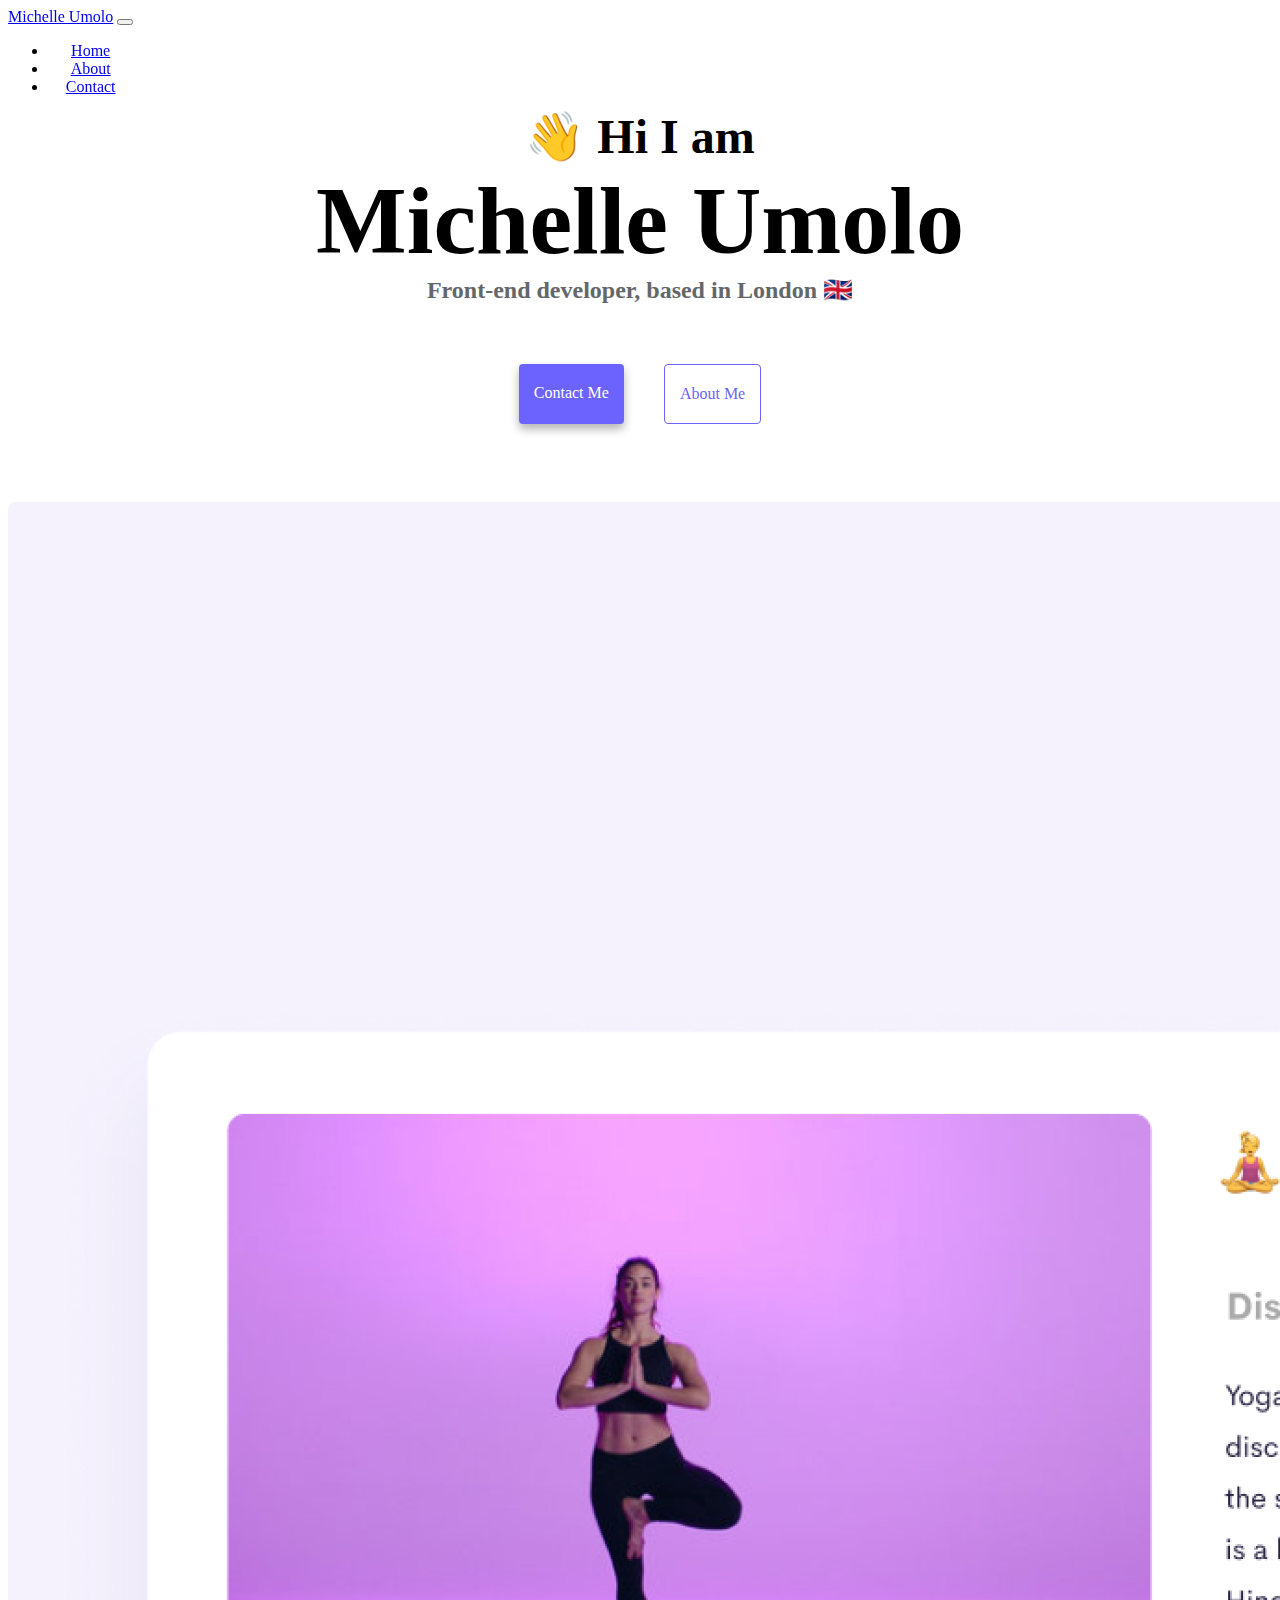
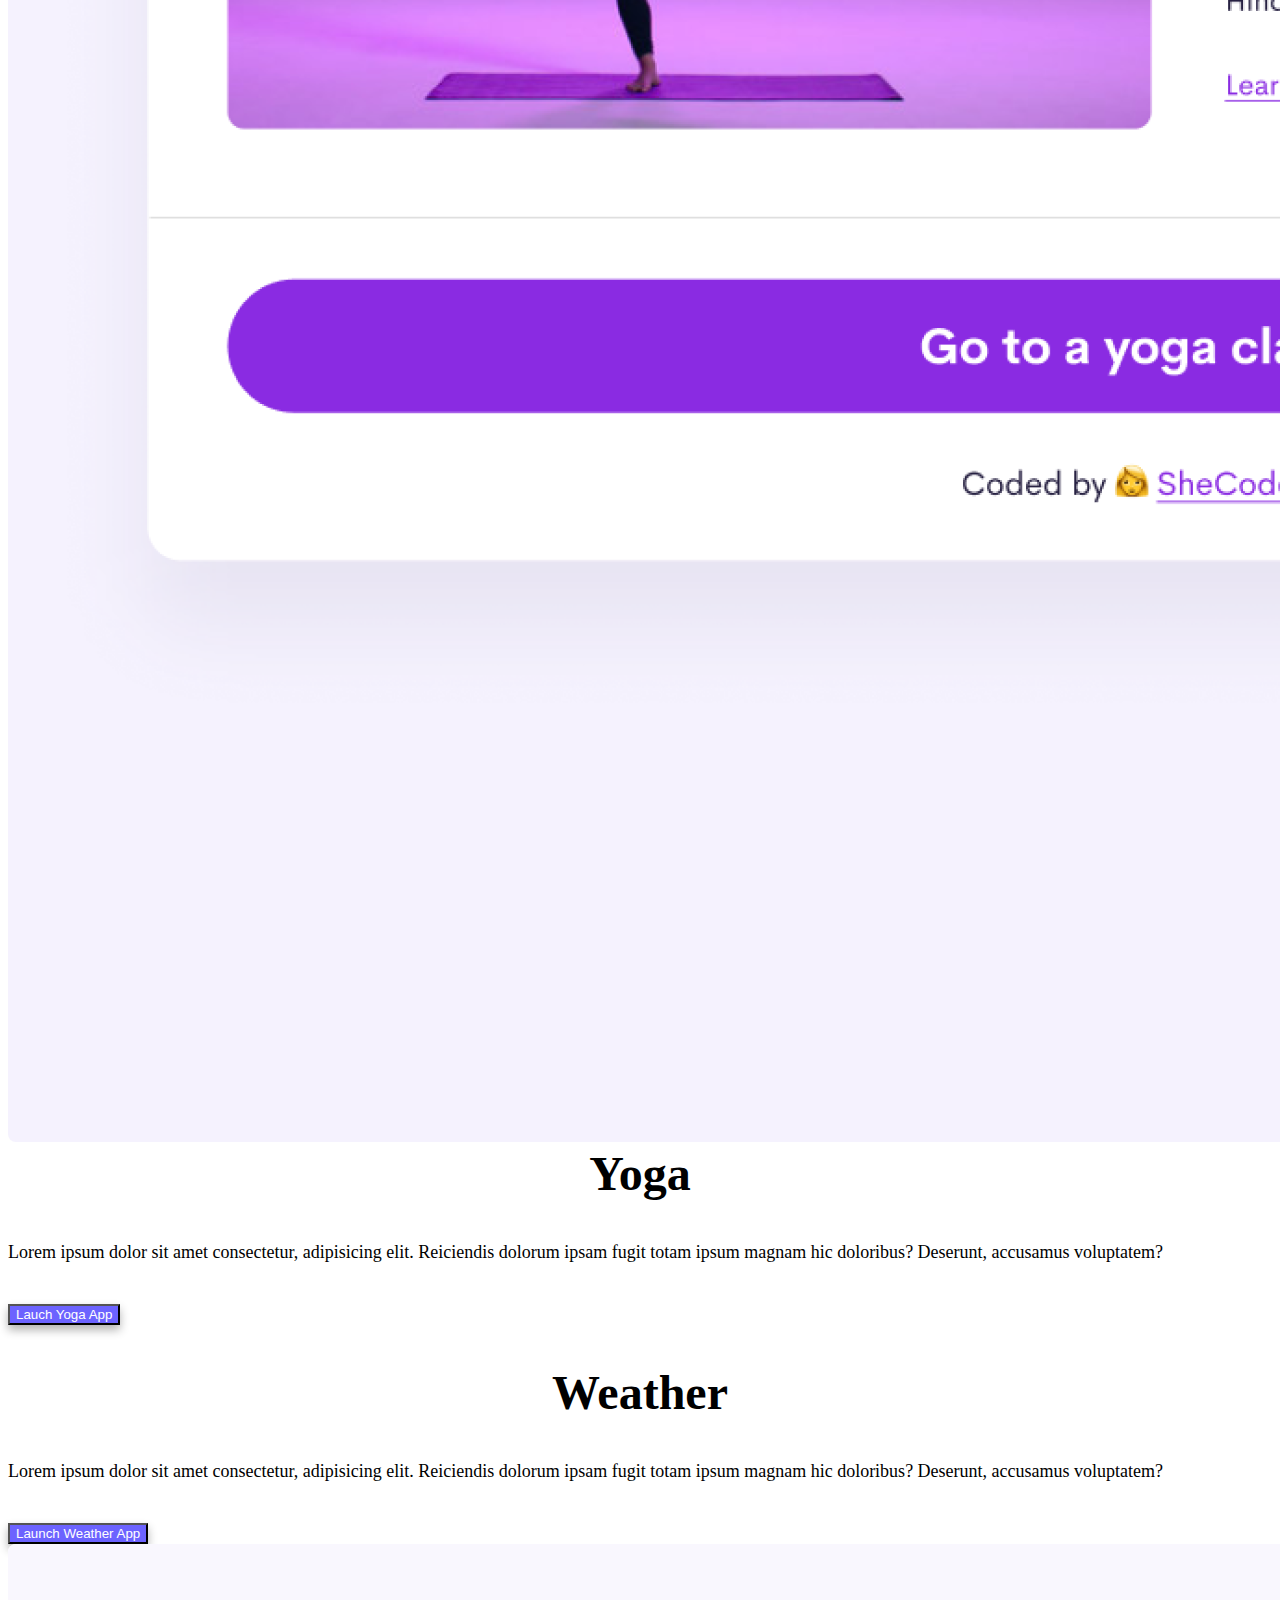
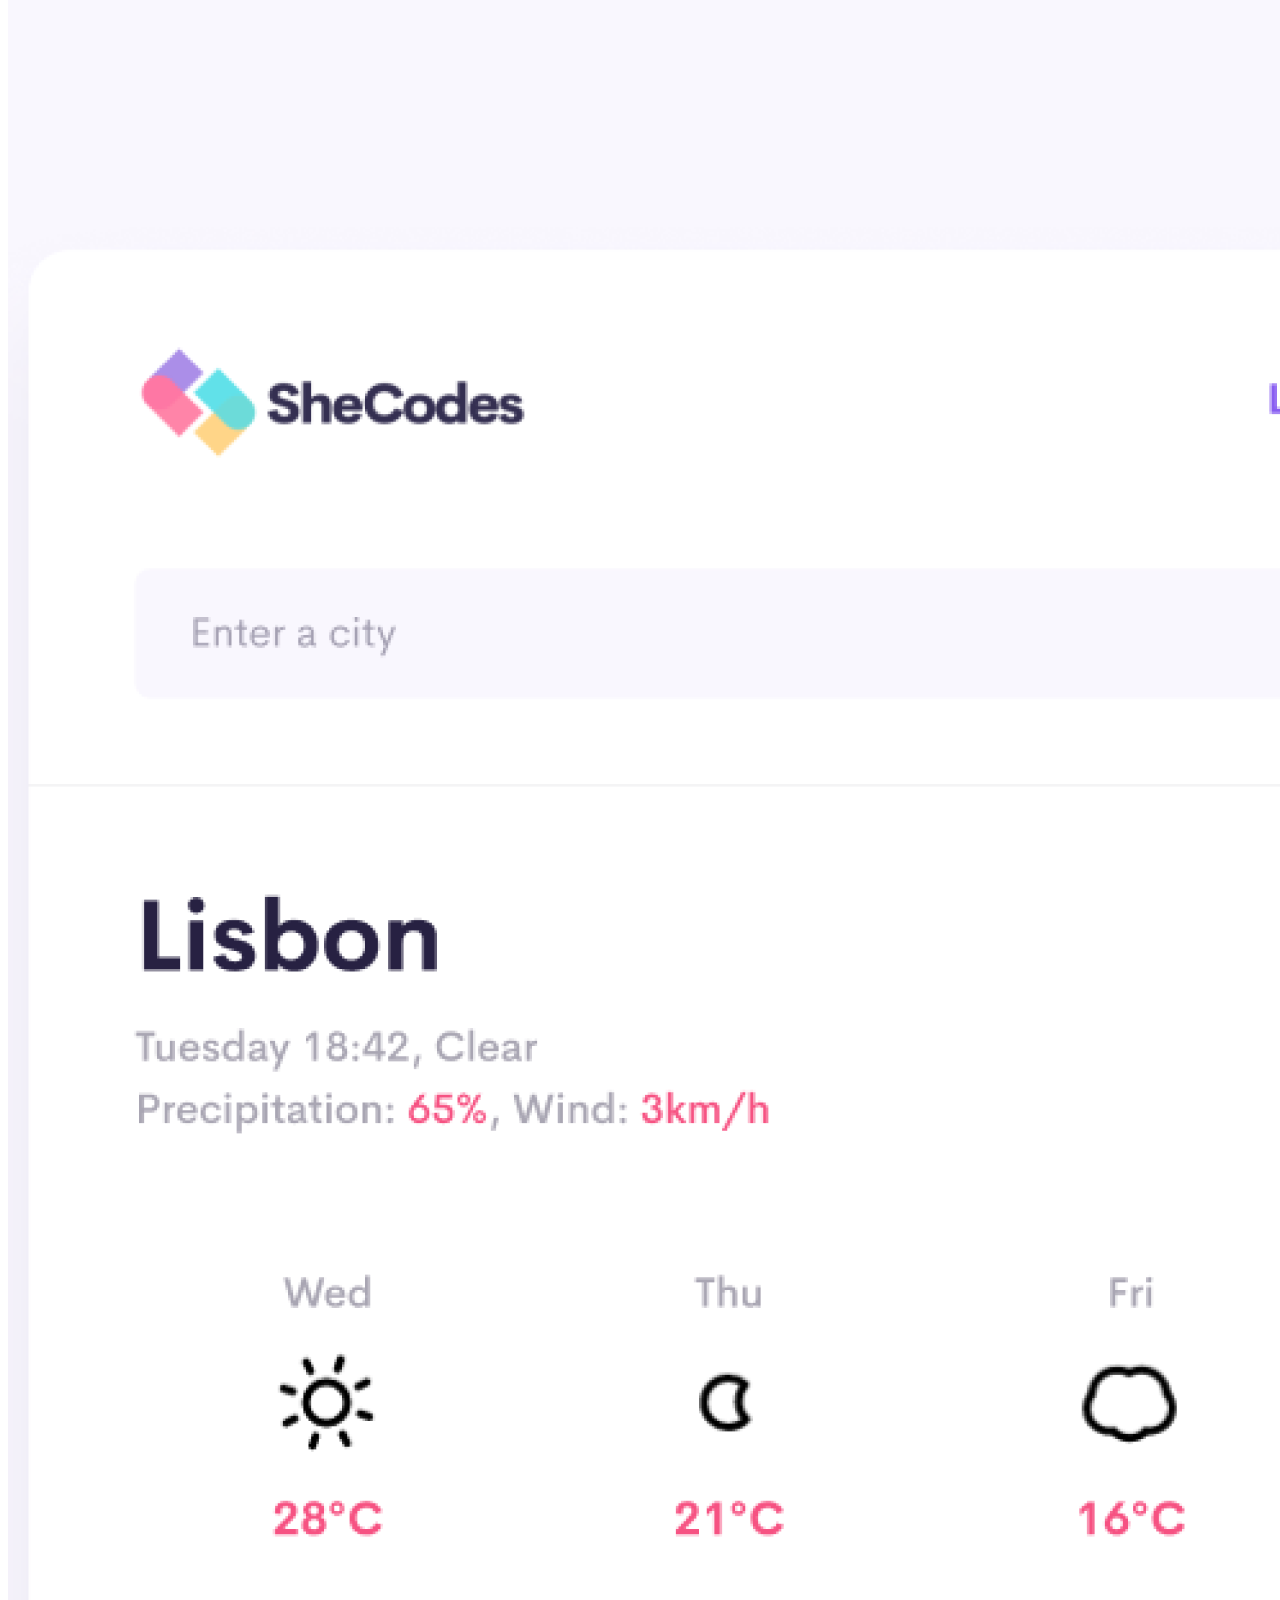
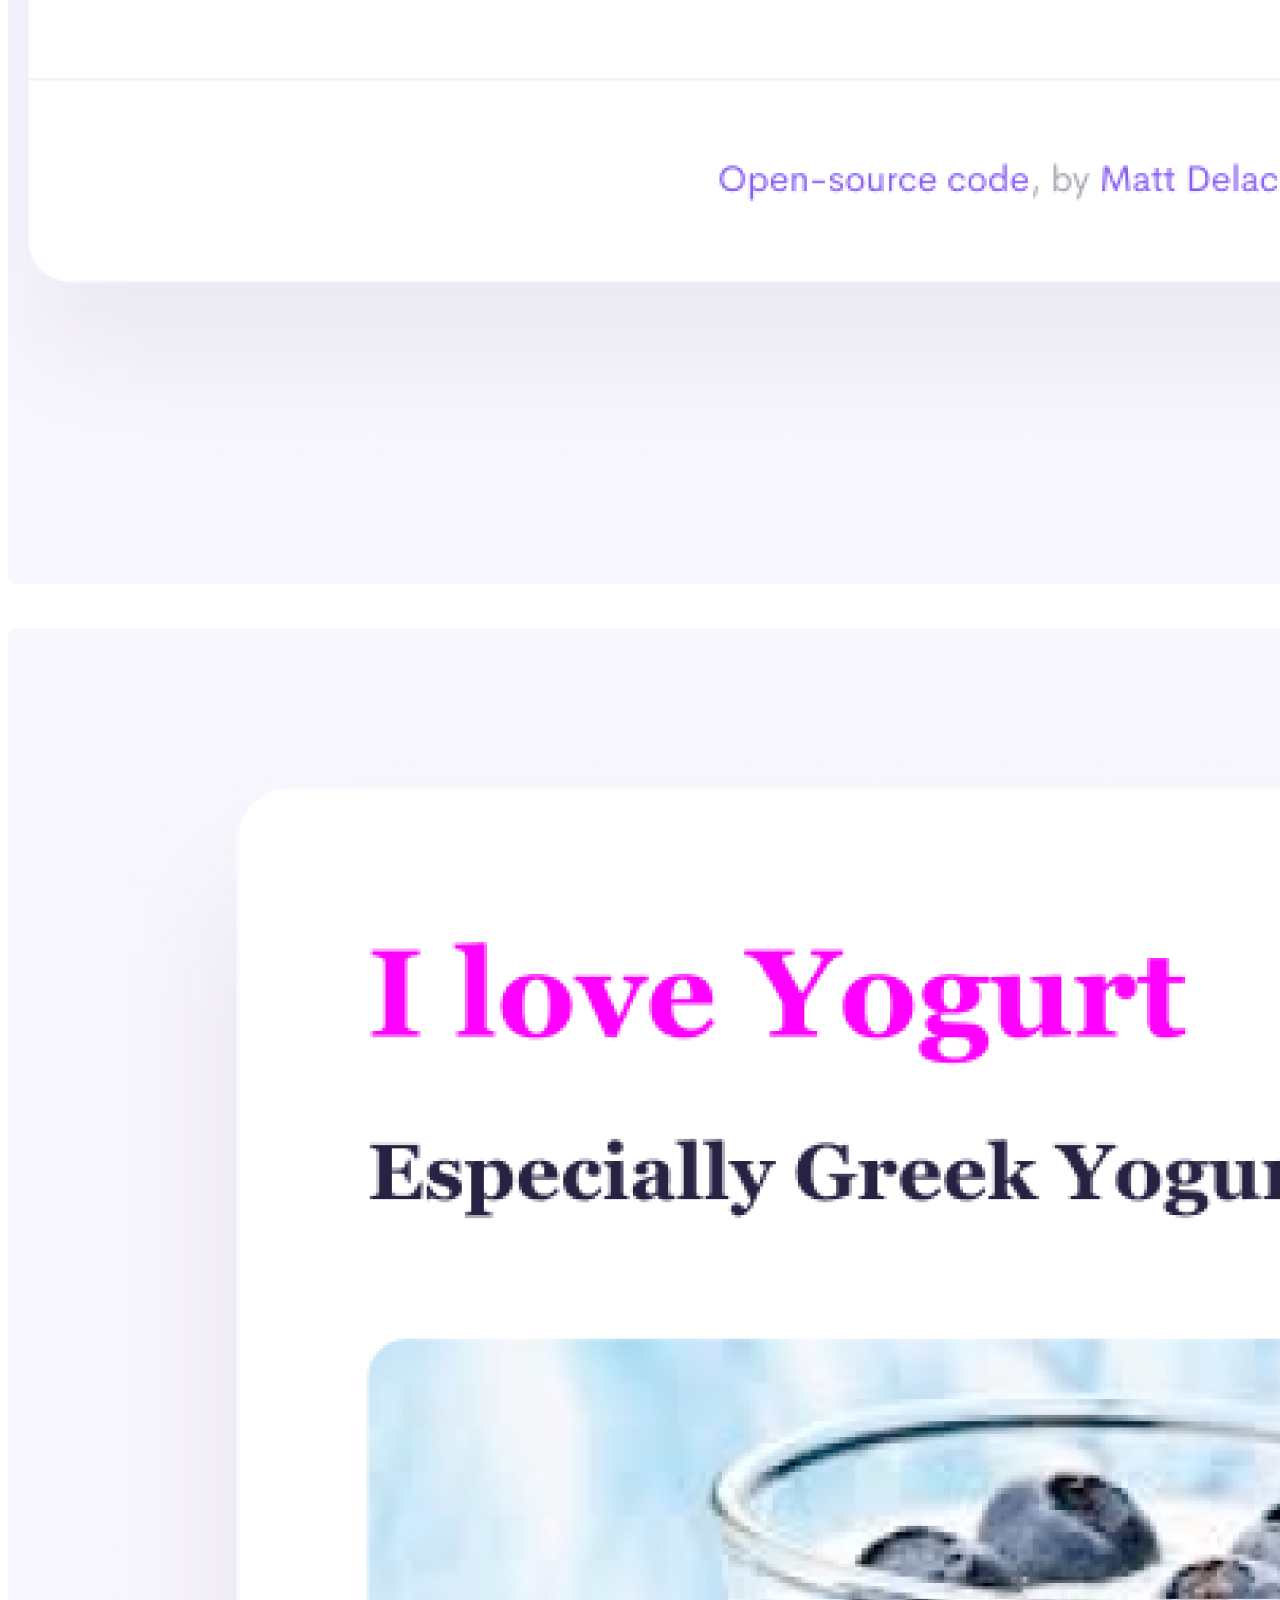
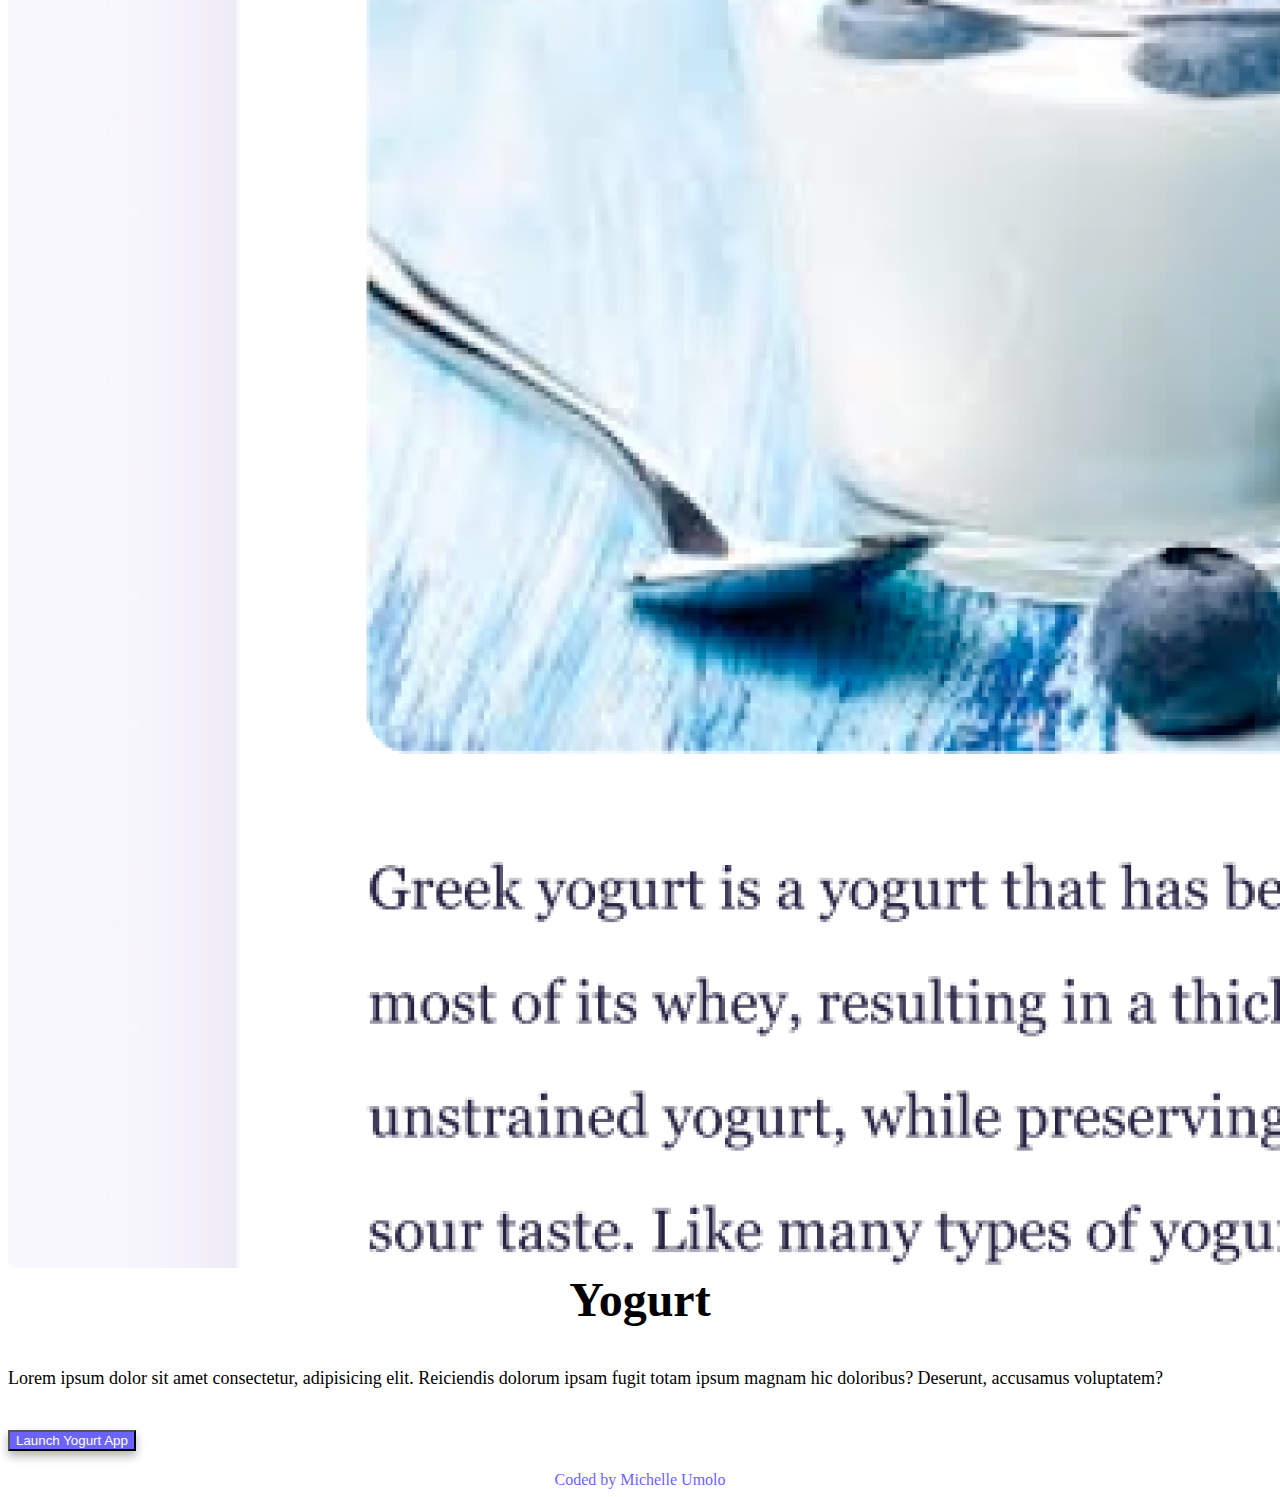
<file: index.html>
<!DOCTYPE html>
<html lang="en">
  <head>
    <meta charset="UTF-8" />
    <meta http-equiv="X-UA-Compatible" content="IE=edge" />
    <meta name="viewport" content="width=device-width, initial-scale=1.0" />
    <title>Michelle Umolo: Front End Developer</title>
    <meta
      name="description"
      content="Take Your Website From Idea To Reality."
    />
    <link
      href="https://cdn.jsdelivr.net/npm/bootstrap@5.0.2/dist/css/bootstrap.min.css"
      rel="stylesheet"
      integrity="sha384-EVSTQN3/azprG1Anm3QDgpJLIm9Nao0Yz1ztcQTwFspd3yD65VohhpuuCOmLASjC"
      crossorigin="anonymous"
    />
    <link rel="stylesheet" href="style.css" type="text/css" />
  </head>
  <body>
    <nav class="navbar navbar-expand-lg navbar-light bg-light w-100 px-4">
      <div class="container-fluid">
        <a class="navbar-brand" href="#">Michelle Umolo</a>
        <button
          class="navbar-toggler"
          type="button"
          data-bs-toggle="collapse"
          data-bs-target="#navbarNav"
          aria-controls="navbarNav"
          aria-expanded="false"
          aria-label="Toggle navigation"
        >
          <span class="navbar-toggler-icon"></span>
        </button>
        <div class="collapse navbar-collapse" id="navbarNav">
          <ul class="navbar-nav">
            <li class="nav-item">
              <a
                class="nav-link active"
                aria-current="page"
                href="index.html"
                title="Homepage"
                >Home</a
              >
            </li>
            <li class="nav-item">
              <a class="nav-link" href="about.html" title="About">About</a>
            </li>
            <li class="nav-item">
              <a class="nav-link" href="about.html#contact" title="Contact me"
                >Contact</a
              >
            </li>
          </ul>
        </div>
      </div>
    </nav>
    <div class="container main">
      <h2>👋 Hi I am</h2>
      <h1>Michelle Umolo</h1>
      <h3>Front-end developer, based in London 🇬🇧</h3>
      <div class="navigation-links">
        <a href="about.html#contact" class="contact-link">Contact me</a>
        <a href="about.html" class="about-link">About me</a>
      </div>
    </div>
    <br />
    <div class="container">
      <div class="row apps">
        <div class="col-md-6">
          <img src="images/yogi.png" class="img-fluid" alt="Yoga App" />
        </div>
        <div class="col-md-6">
          <h2 class="d-flex">Yoga</h2>
          <p>
            Lorem ipsum dolor sit amet consectetur, adipisicing elit. Reiciendis
            dolorum ipsam fugit totam ipsum magnam hic doloribus? Deserunt,
            accusamus voluptatem?
          </p>
          <button type="button" class="btn contact-link p-3">
            Lauch Yoga App
          </button>
        </div>
      </div>
      <div class="row apps">
        <div class="col-md-6">
          <h2 class="d-flex">Weather</h2>
          <p>
            Lorem ipsum dolor sit amet consectetur, adipisicing elit. Reiciendis
            dolorum ipsam fugit totam ipsum magnam hic doloribus? Deserunt,
            accusamus voluptatem?
          </p>
          <button type="button" class="btn contact-link p-3">
            Launch Weather App
          </button>
        </div>
        <div class="col-md-6">
          <img src="images/weather.png" class="img-fluid" alt="Weather App" />
        </div>
      </div>
      <div class="row apps">
        <div class="col-md-6">
          <img src="images/yogurt.png" class="img-fluid" alt="Yogurt App" />
        </div>
        <div class="col-md-6">
          <h2 class="d-flex">Yogurt</h2>
          <p>
            Lorem ipsum dolor sit amet consectetur, adipisicing elit. Reiciendis
            dolorum ipsam fugit totam ipsum magnam hic doloribus? Deserunt,
            accusamus voluptatem?
          </p>
          <button type="button" class="btn contact-link p-3">
            Launch Yogurt App
          </button>
        </div>
      </div>
      <footer>Coded by Michelle Umolo</footer>
    </div>
  </body>
  <script
    src="https://cdn.jsdelivr.net/npm/bootstrap@5.0.2/dist/js/bootstrap.bundle.min.js"
    integrity="sha384-MrcW6ZMFYlzcLA8Nl+NtUVF0sA7MsXsP1UyJoMp4YLEuNSfAP+JcXn/tWtIaxVXM"
    crossorigin="anonymous"
  ></script>
</html>
</file>
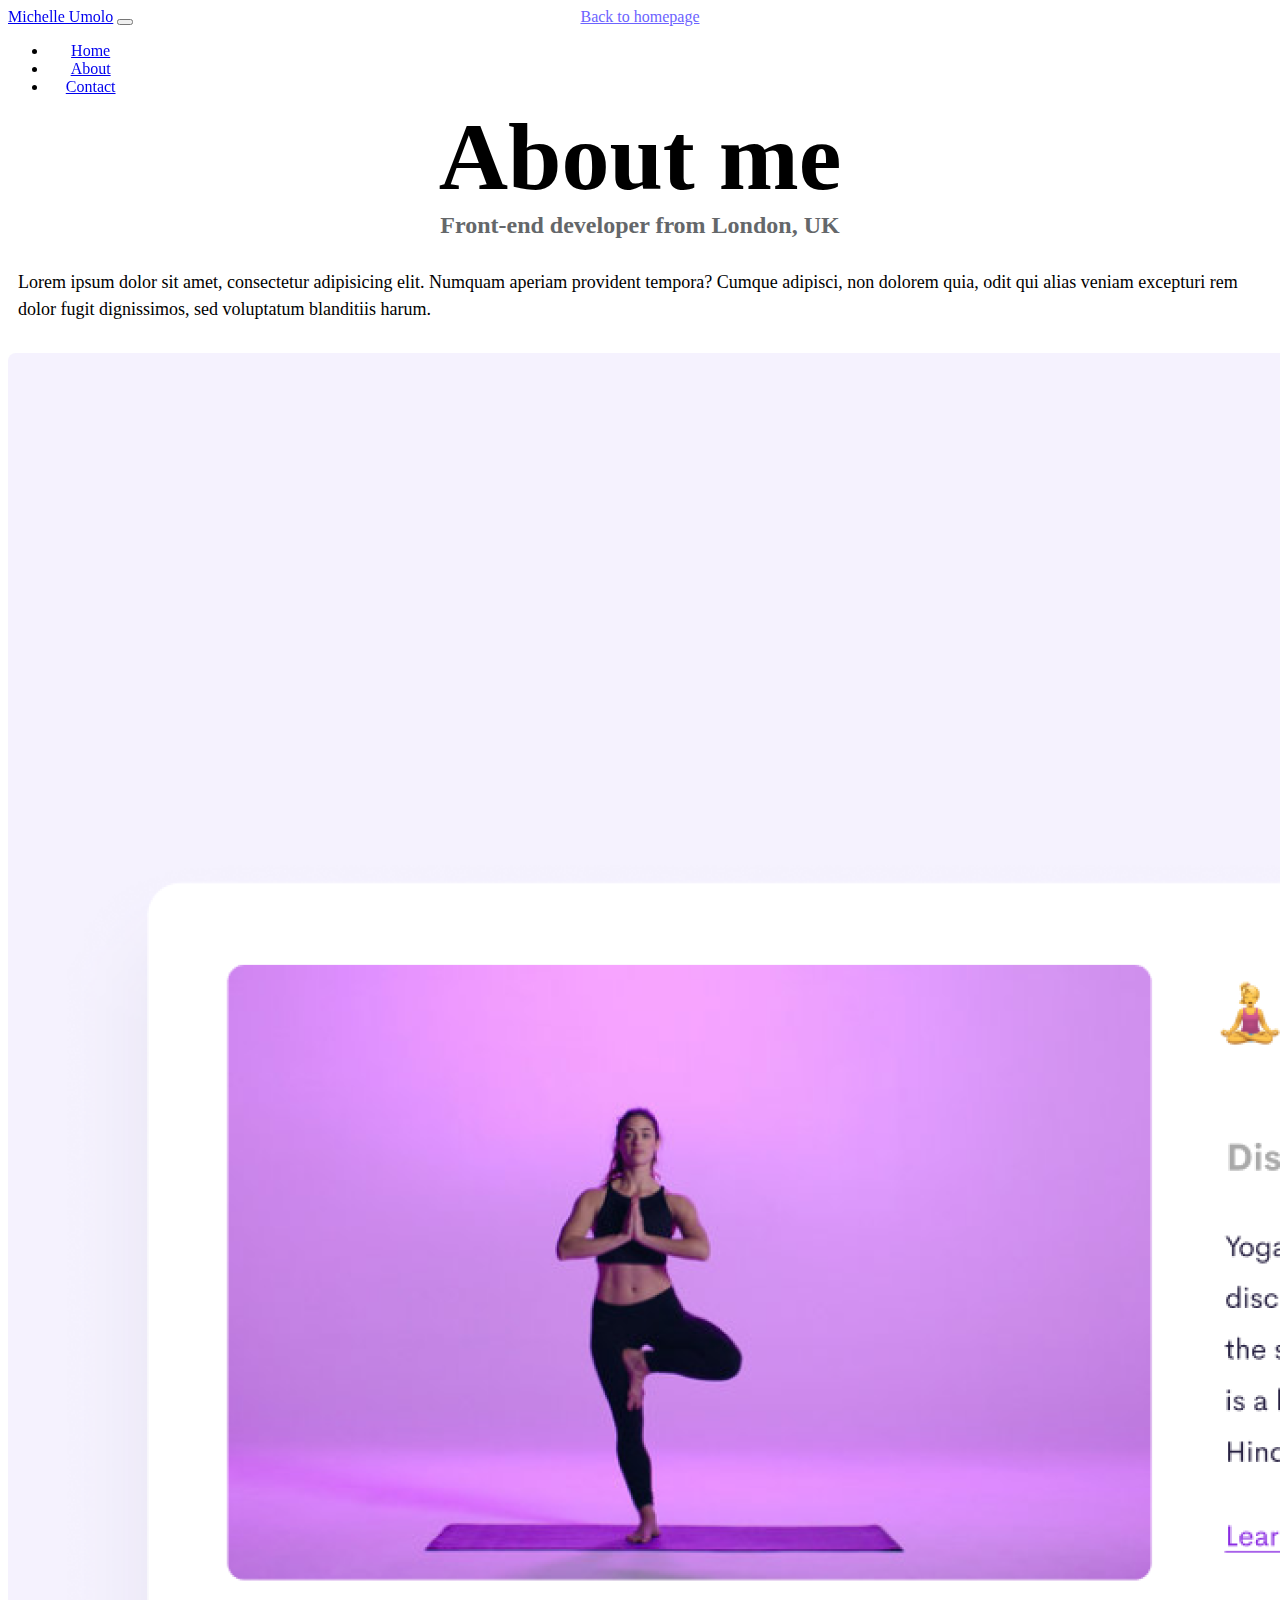
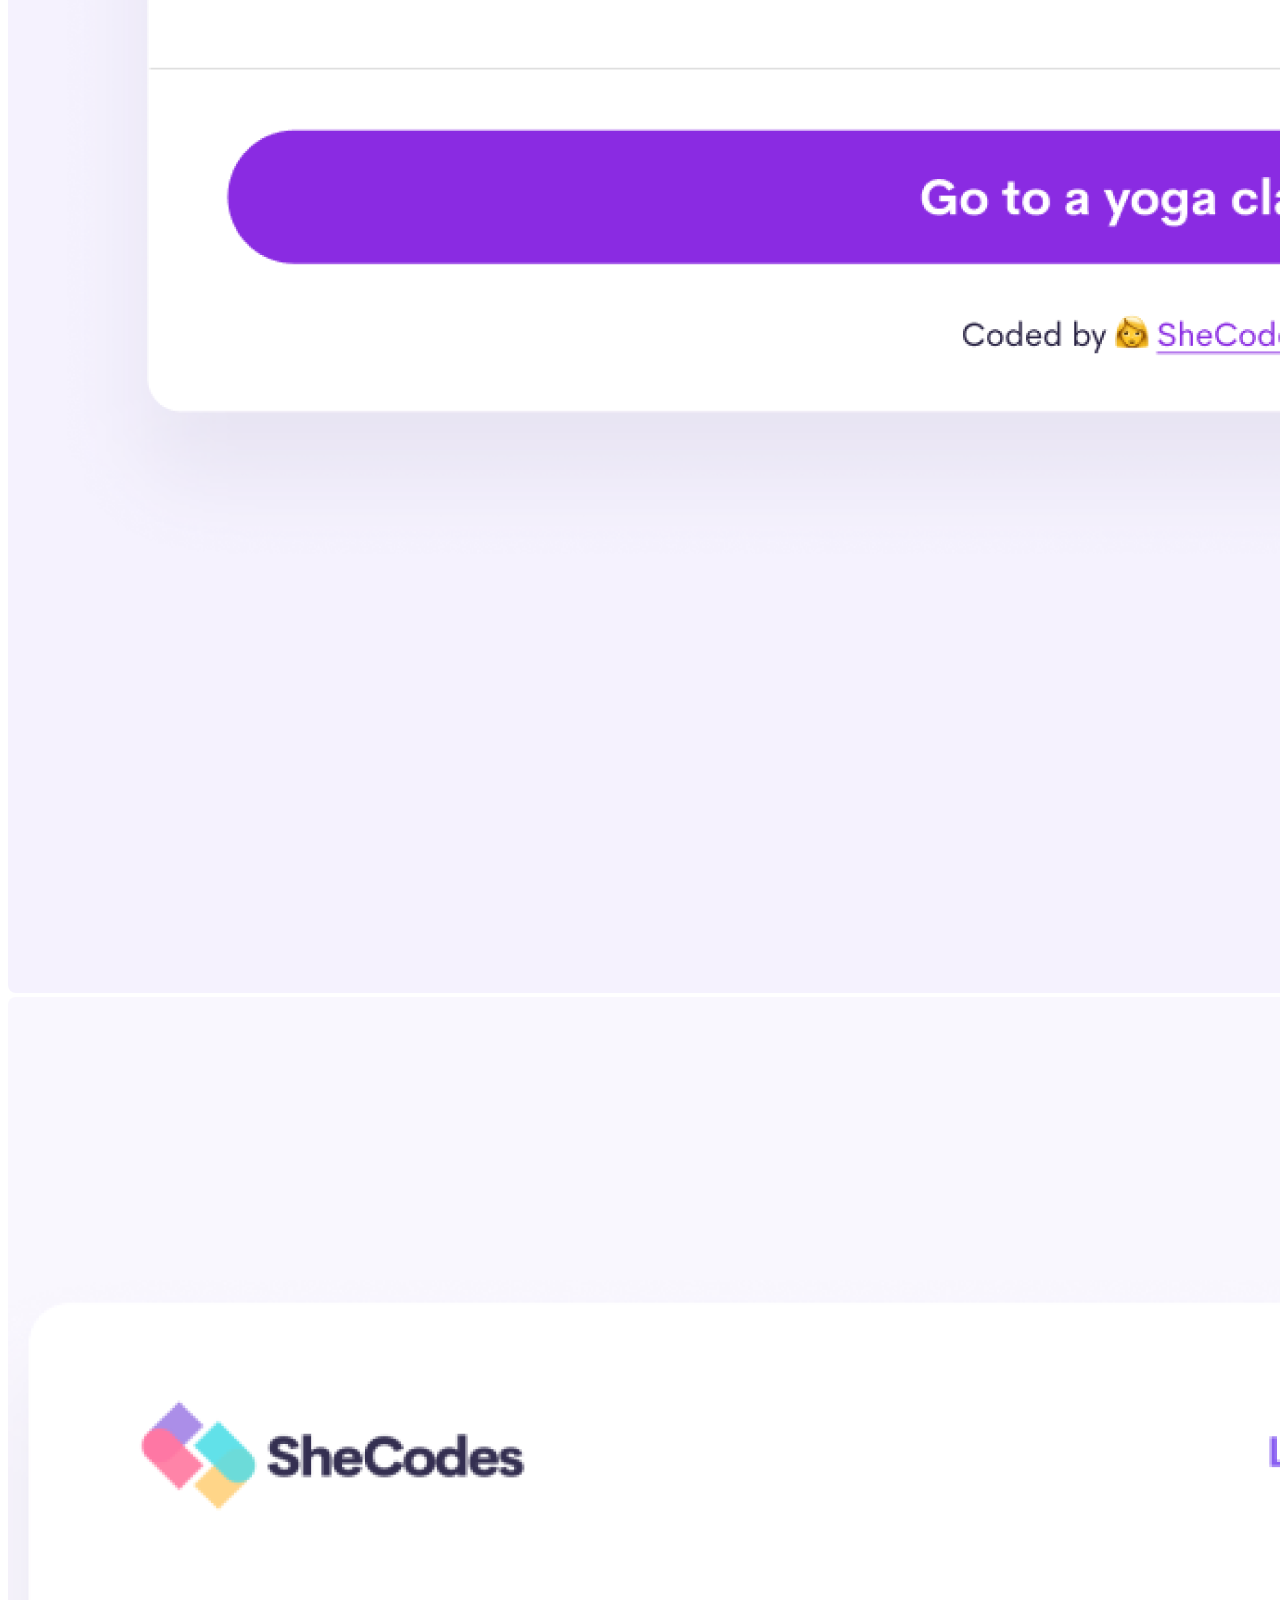
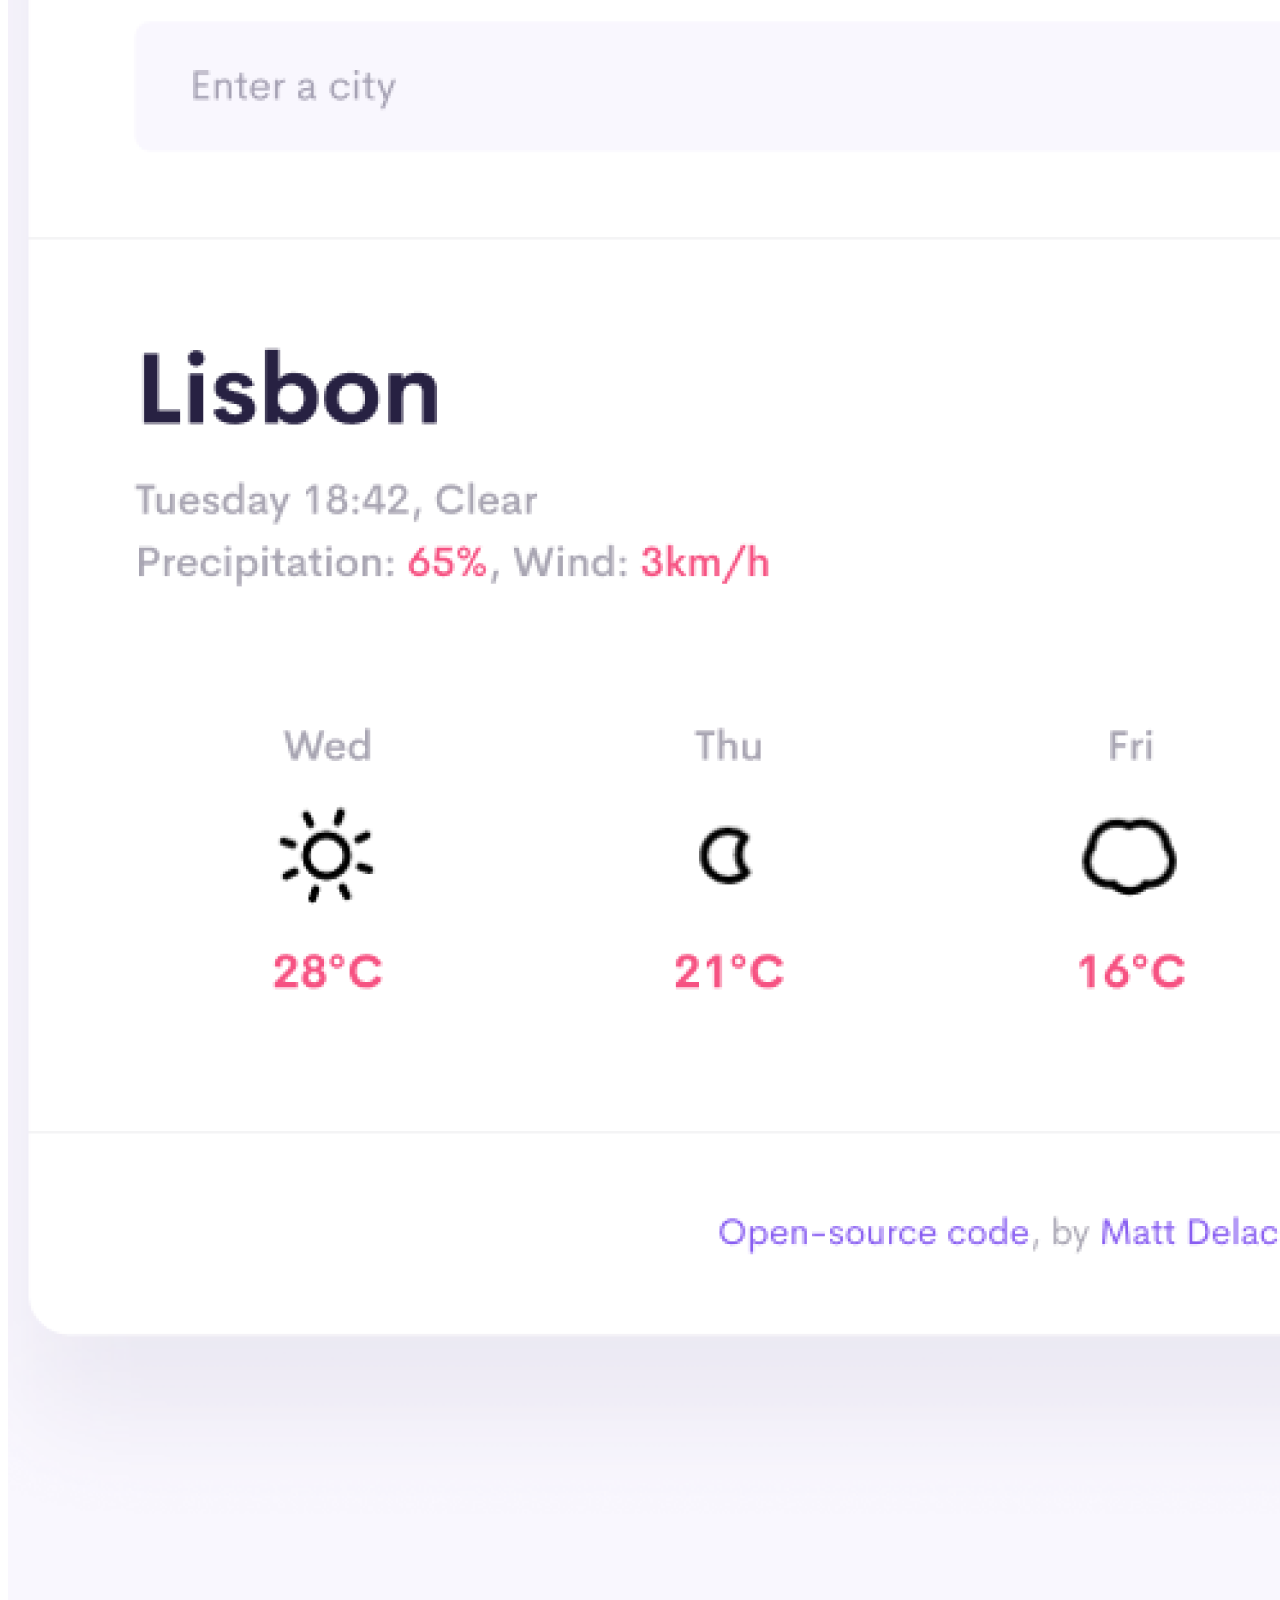
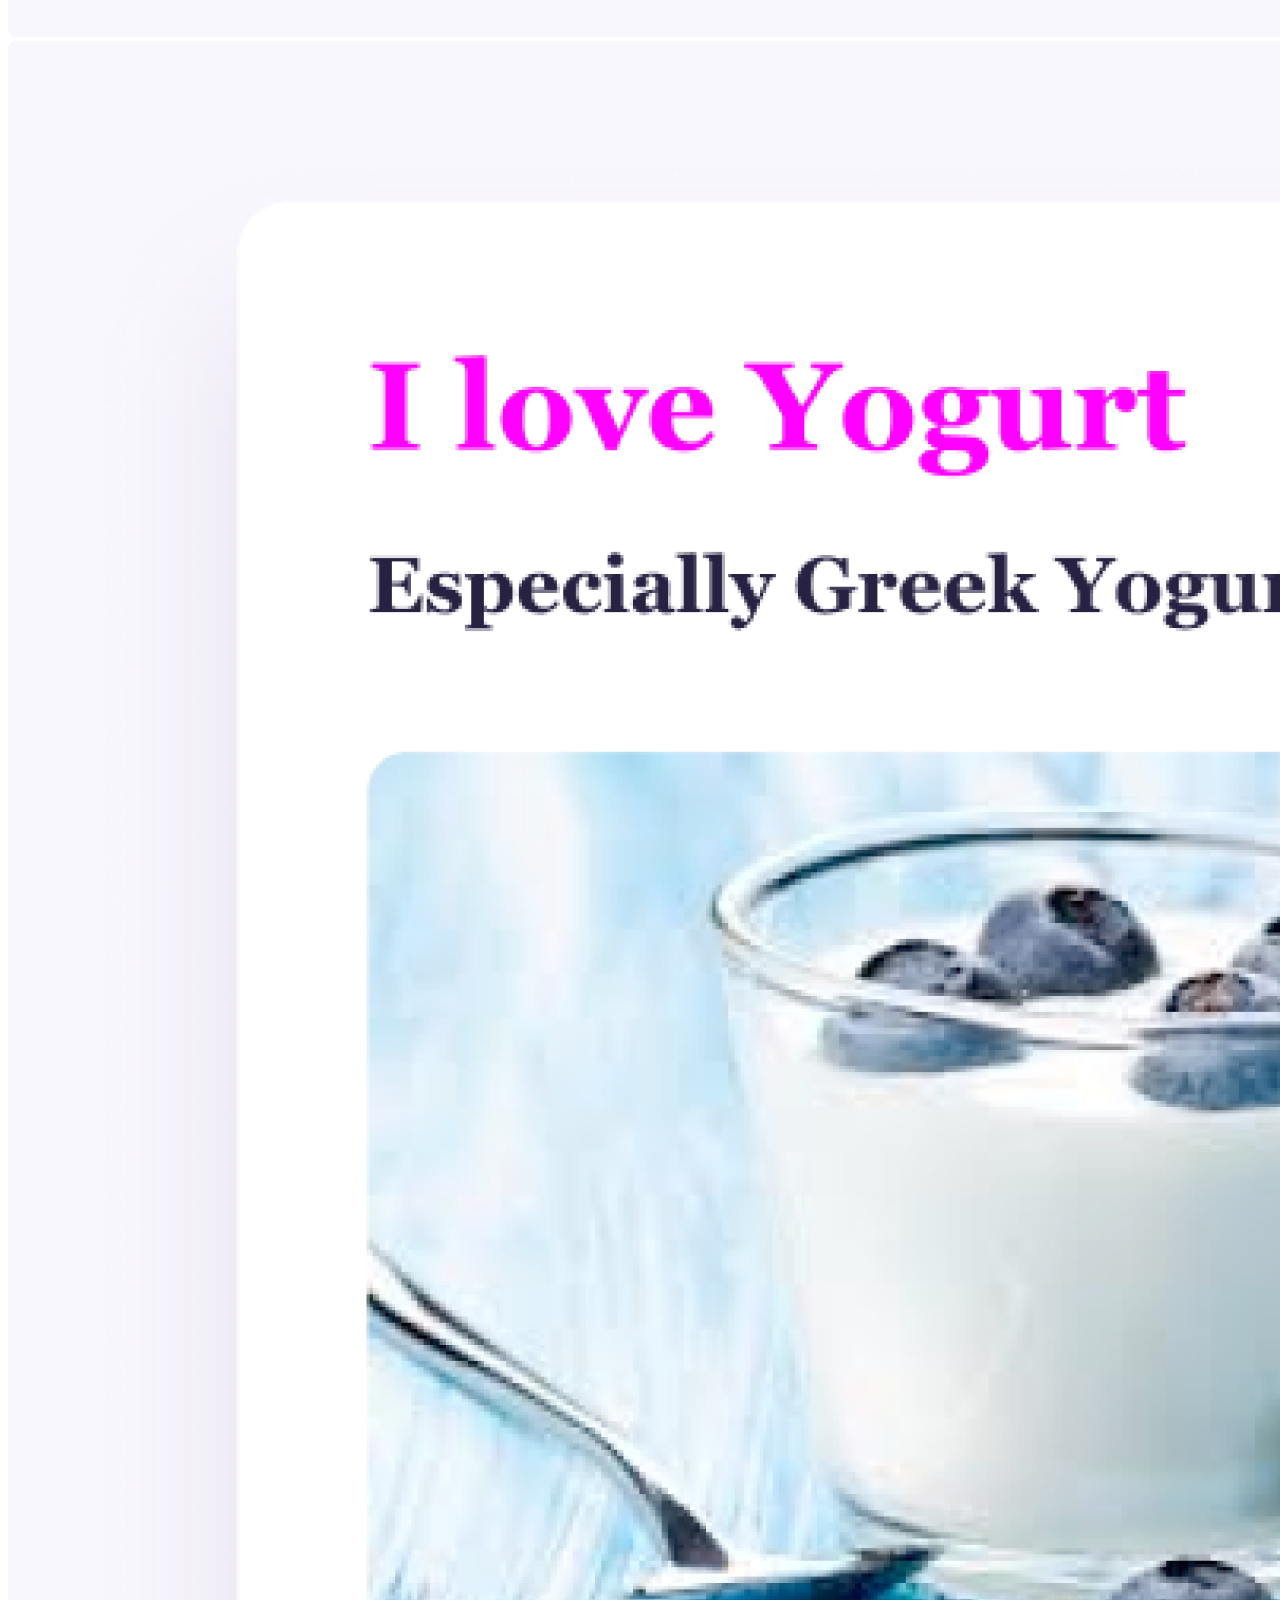
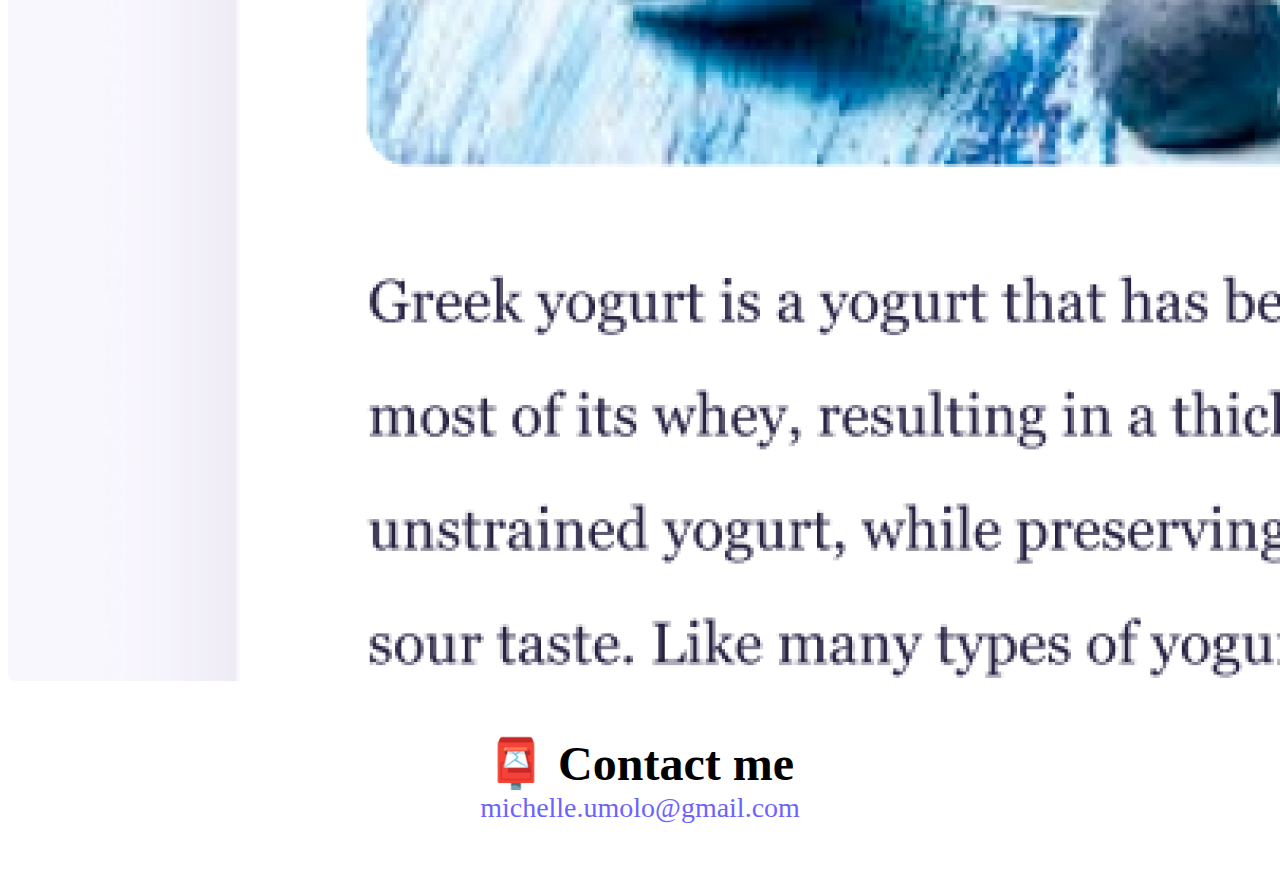
<file: about.html>
<!DOCTYPE html>
<html lang="en">
  <head>
    <meta charset="UTF-8" />
    <meta http-equiv="X-UA-Compatible" content="IE=edge" />
    <meta name="viewport" content="width=device-width, initial-scale=1.0" />
    <link
      href="https://cdn.jsdelivr.net/npm/bootstrap@5.0.2/dist/css/bootstrap.min.css"
      rel="stylesheet"
      integrity="sha384-EVSTQN3/azprG1Anm3QDgpJLIm9Nao0Yz1ztcQTwFspd3yD65VohhpuuCOmLASjC"
      crossorigin="anonymous"
    />
    <link rel="stylesheet" href="style.css" />
    <title>About Michelle Umolo</title>
    <meta name="description" content="Previous projects completed" />
  </head>
  <body>
    <nav class="navbar navbar-expand-lg navbar-light bg-light w-100 px-4">
      <div class="container-fluid">
        <a class="navbar-brand" href="#">Michelle Umolo</a>
        <button
          class="navbar-toggler"
          type="button"
          data-bs-toggle="collapse"
          data-bs-target="#navbarNav"
          aria-controls="navbarNav"
          aria-expanded="false"
          aria-label="Toggle navigation"
        >
          <span class="navbar-toggler-icon"></span>
        </button>
        <div class="collapse navbar-collapse" id="navbarNav">
          <ul class="navbar-nav">
            <li class="nav-item">
              <a
                class="nav-link"
                aria-current="page"
                href="index.html"
                title="Homepage"
                >Home</a
              >
            </li>
            <li class="nav-item">
              <a class="nav-link active" href="about.html" title="About"
                >About</a
              >
            </li>
            <li class="nav-item">
              <a class="nav-link" href="about.html#contact" title="Contact me"
                >Contact</a
              >
            </li>
          </ul>
        </div>
      </div>
    </nav>
    <a href="index.html" class="homepage-link">Back to homepage</a>
    <div class="about-main">
      <h1>About me</h1>
      <h3>Front-end developer from London, UK</h3>
    </div>
    <div class="about-paragraphs">
      <p class="text-center">
        Lorem ipsum dolor sit amet, consectetur adipisicing elit. Numquam
        aperiam provident tempora? Cumque adipisci, non dolorem quia, odit qui
        alias veniam excepturi rem dolor fugit dignissimos, sed voluptatum
        blanditiis harum.
      </p>
    </div>
    <div class="container">
      <div class="row justify-content-evenly d-flex">
        <div class="col-sm-4">
          <img
            src="images/yogi.png"
            class="img-fluid .about-img shadow p-2"
            alt="Yoga App"
          />
        </div>
        <div class="col-sm-4">
          <img
            src="images/weather.png"
            class="img-fluid .about-img shadow p-2"
            alt="Weather App"
          />
        </div>
        <div class="col-sm-4">
          <img
            src="images/yogurt.png"
            class="img-fluid .about-img shadow p-2"
            alt="Yogurt App"
          />
        </div>
      </div>
    </div>
    <div id="contact">
      <h2>📮 Contact me</h2>
      <a href="mailto:michelle.umolo@gmail.com" class="email-link">
        michelle.umolo@gmail.com
      </a>
    </div>
  </body>
  <script
    src="https://cdn.jsdelivr.net/npm/bootstrap@5.0.2/dist/js/bootstrap.bundle.min.js"
    integrity="sha384-MrcW6ZMFYlzcLA8Nl+NtUVF0sA7MsXsP1UyJoMp4YLEuNSfAP+JcXn/tWtIaxVXM"
    crossorigin="anonymous"
  ></script>
</html>
</file>
<file: style.css>
:root {
  --primary-color: #6c63ff;
  --secondary-color: #f5f2fe;
  --box-shadow: 0 5px 10px rgba(0, 0, 0, 0.3);
}

* {
  text-align: center;
}

body {
  max-width: 100vw;
}

h1,
h2,
h3 {
  text-align: center;
  margin: 0;
}

h1 {
  font-size: 96px;
}

h2 {
  font-size: 48px;
}

h3 {
  font-size: 24px;
  color: #64676a;
}

p {
  border-radius: 4px;
  font-size: 18px;
  line-height: 1.5;
  text-align: left;
  padding: 20px 0;
}

.navigation-links {
  display: flex;
  margin-top: 40px;
  justify-content: center;
}

.navigation-links a {
  margin: 20px;
  border-radius: 4px;
  padding: 20px 15px;
  text-decoration: none;
  text-transform: capitalize;
}

.contact-link {
  background: var(--primary-color);
  box-shadow: var(--box-shadow);
  color: white;
}

.about-link {
  color: var(--primary-color);
  border: 1px solid var(--primary-color);
}

.homepage-link {
  color: var(--primary-color);
  text-align: center;
  display: block;
}

.about-paragraphs {
  display: flex;
}

.about-paragraphs p {
  margin: 10px;
}

.btn {
  display: flex;
  justify-content: flex-start;
}

.email-link {
  display: flex;
  justify-content: center;
  color: var(--primary-color);
  font-size: 28px;
  text-decoration: none;
}

.email-link:hover {
  text-decoration: underline;
}

img {
  border-radius: 8px;
  background: white;
  z-index: 10;
}

.apps {
  padding-top: 40px;
}

.main {
  padding-top: 100px;
}

.about-main {
  padding-top: 75px;
}

.navbar {
  position: fixed;
}

.about-img {
  box-shadow: 0 0.5rem 1rem rgba(0, 0, 0, 0.15);
}

footer {
  margin-top: 20px;
  color: #6c63ff;
}

#contact {
  padding: 50px 0px;
}

@media (max-width: 768px) {
  h1 {
    font-size: 4em;
  }

  h2 {
    font-size: 2em;
  }

  h3 {
    font-family: 1em;
  }

  .email-link {
    font-size: 1.5em;
  }

  p {
    text-align: center;
  }

  h2 {
    justify-content: center;
  }

  .btn {
    display: unset;
  }

  .navigation-links {
    margin: 10px;
  }

  .apps {
    padding-top: 10px;
  }

  .apps .col-md-6 {
    padding: 15px;
  }
} ;
</file>
